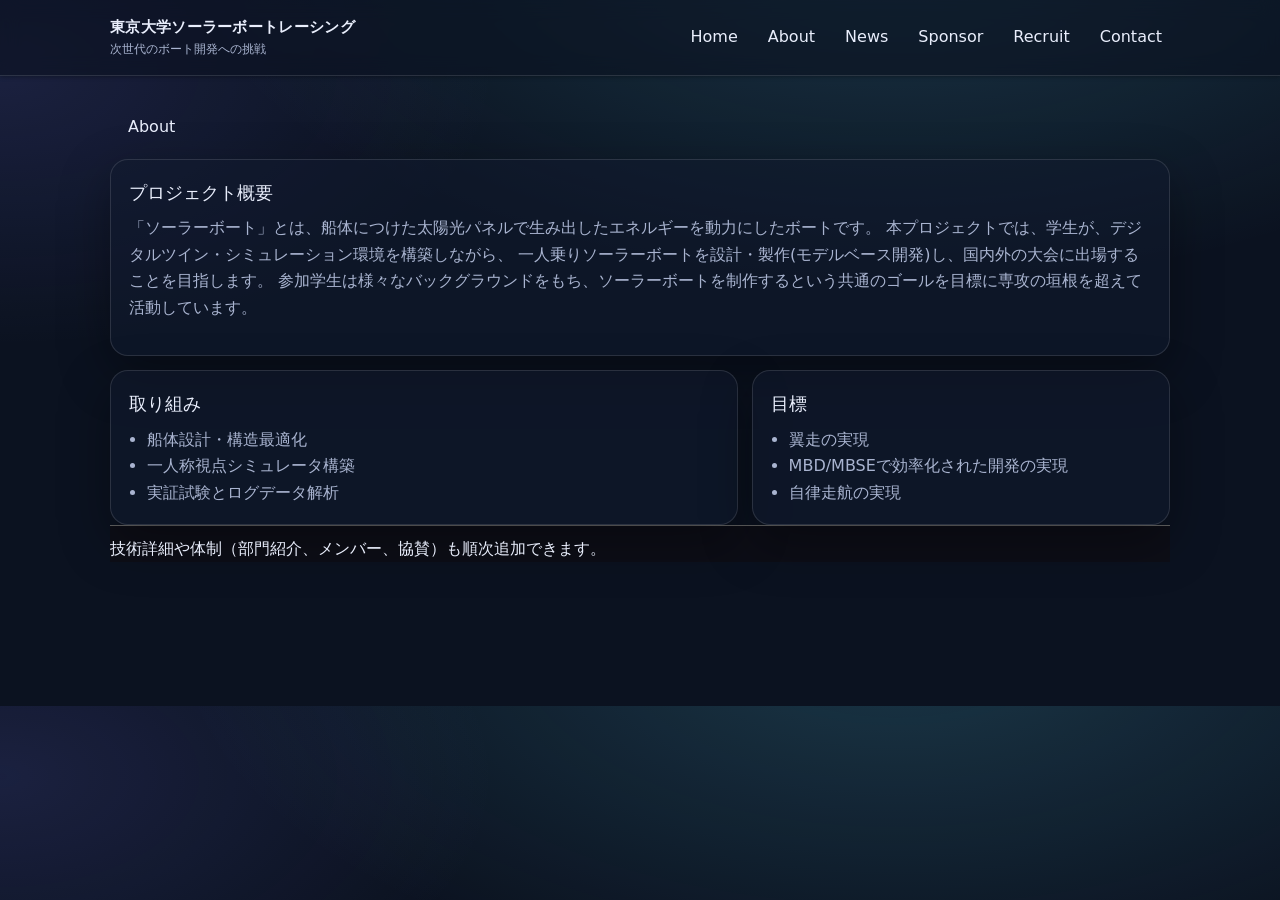
<file: About.html>
<!doctype html>
<html lang="ja">
<head>
  <meta charset="utf-8" />
  <meta name="viewport" content="width=device-width,initial-scale=1" />
  <title>Project | 東京大学ソーラーボートレーシング</title>
  <link rel="stylesheet" href="assets/style.css" />
</head>
<body>

<header class="nav">
  <div class="nav-inner">
    <div class="brand">
      <b>東京大学ソーラーボートレーシング</b>
      <span>次世代のボート開発への挑戦</span>
    </div>
    <nav class="nav-links">
      <a href="index.html">Home</a>
      <a href="About.html">About</a>
      <a href="blog.html">News</a>
      <a href="sponsors.html">Sponsor</a>
      <a href="recruit.html">Recruit</a>
      <a href="contact.html">Contact</a>
    </nav>
  </div>
</header>

<main class="container">
    <div class="card-pad">
      <div class="h1">About</div>
    </div>
  
  <section class="card">
    <div class="card-pad">
      <div class="h2">プロジェクト概要</div>
      <p class="muted" style="margin-top:0;">
        「ソーラーボート」とは、船体につけた太陽光パネルで生み出したエネルギーを動力にしたボートです。
        本プロジェクトでは、学生が、デジタルツイン・シミュレーション環境を構築しながら、
        一人乗りソーラーボートを設計・製作(モデルベース開発)し、国内外の大会に出場することを目指します。
        参加学生は様々なバックグラウンドをもち、ソーラーボートを制作するという共通のゴールを目標に専攻の垣根を超えて活動しています。
      </p>
    </div>
  </section>

  <div style="height:14px"></div>

  <section class="grid two">
    <div class="card">
      <div class="card-pad">
        <div class="h2">取り組み</div>
        <ul class="muted" style="margin:0; padding-left:18px;">
          <li>船体設計・構造最適化</li>
          <li>一人称視点シミュレータ構築</li>
          <li>実証試験とログデータ解析</li>
        </ul>
      </div>
    </div>
    <div class="card">
      <div class="card-pad">
        <div class="h2">目標</div>
        <ul class="muted" style="margin:0; padding-left:18px;">
          <li>翼走の実現</li>
          <li>MBD/MBSEで効率化された開発の実現</li>
          <li>自律走航の実現</li>
        </ul>
      </div>
    </div>
  </section>

  <div class="footer">
    技術詳細や体制（部門紹介、メンバー、協賛）も順次追加できます。
  </div>
</main>

</body>
</html>
</file>
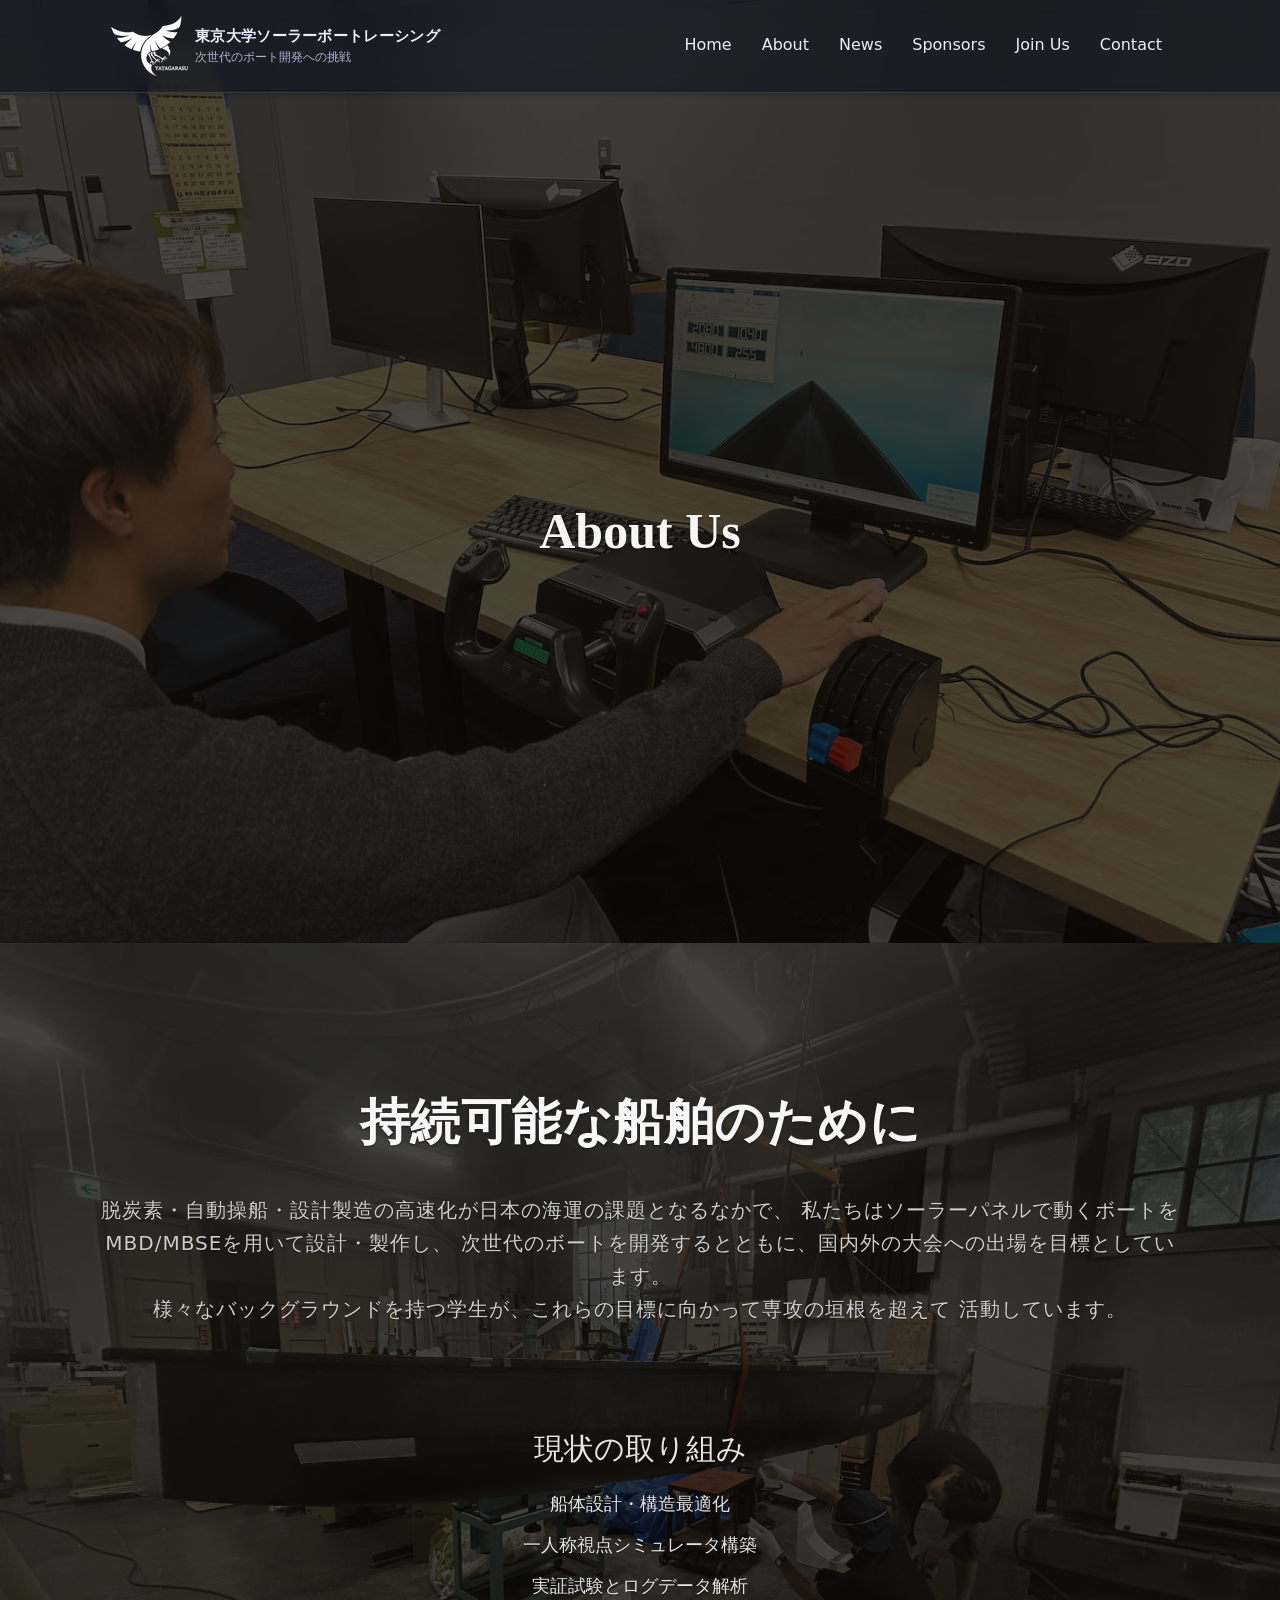
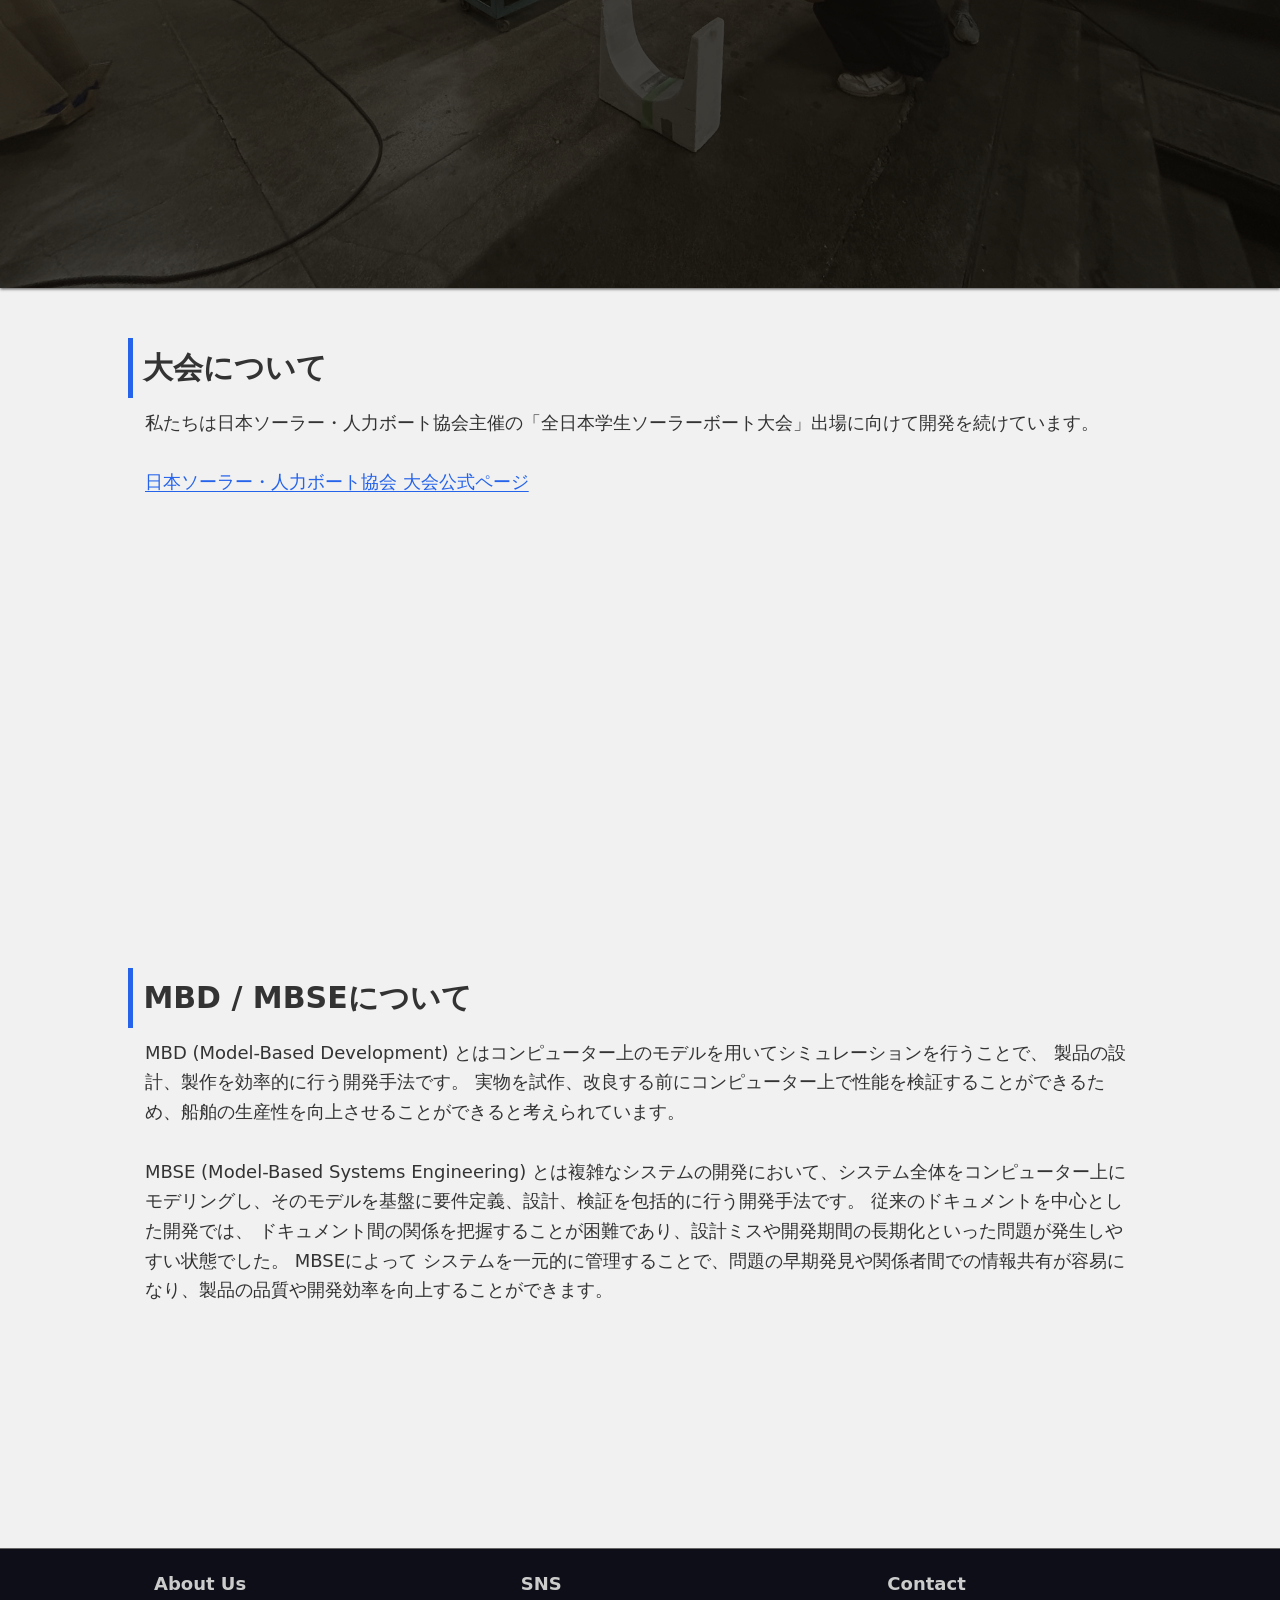
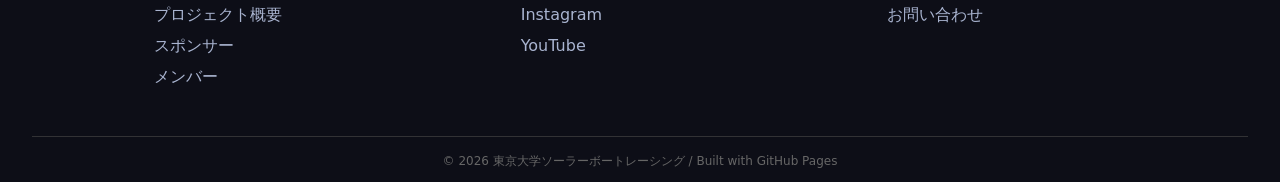
<file: about.html>
<!doctype html>
<html lang="ja">
<head>
  <meta charset="utf-8" />
  <meta name="viewport" content="width=device-width,initial-scale=1" />
  <title>Project | 東京大学ソーラーボートレーシング</title>
  <link rel="stylesheet" href="assets/style.css" />
</head>
<body>

<header class="nav">
  <div class="nav-inner">
    <a href="index.html">
      <div class="nav-top">
        <img src="images/Yatagarasu.png" alt="Logo"/>
        <div class="brand">
          <b>東京大学ソーラーボートレーシング</b>
          <span>次世代のボート開発への挑戦</span>
        </div>
      </div>
    </a>
    <nav class="nav-links">
      <a href="index.html">Home</a>
      <a href="about.html">About</a>
      <a href="blog.html">News</a>
      <a href="sponsors.html">Sponsors</a>
      <a href="join us.html">Join Us</a>
      <a href="contact.html">Contact</a>
    </nav>
    <button class="hamburger" aria-label="メニューを開く">
      <span></span>
      <span></span>
      <span></span>
    </button>
  </div>
</header>
<section class="hero-about">
    <div class="hero-overlay-about">
      <div class="hero-content-about">
        <div class="h1-about">About Us</div>
      </div>
    </div>
  </section>

<main>
  <section class="project-explain">
    <div class="project-explain-overlay">
      <div class="project-explain-content">
        <div class="project-explain-h1">持続可能な船舶のために</div>
        <p class="project-explain-lead">
            脱炭素・自動操船・設計製造の高速化が日本の海運の課題となるなかで、
            私たちはソーラーパネルで動くボートをMBD/MBSEを用いて設計・製作し、
            次世代のボートを開発するとともに、国内外の大会への出場を目標としています。<br>
            様々なバックグラウンドを持つ学生が、これらの目標に向かって専攻の垣根を超えて
            活動しています。
        </p>
      </div>
      <div class="attempt-now">
        現状の取り組み
        <div class="attempt-now-list">
        <p>船体設計・構造最適化</p>
        <p>一人称視点シミュレータ構築</p>
        <p>実証試験とログデータ解析</p>
      </div>
      </div>
      
    </div>
  </section>

<section class="about-background">
  <div class="about-container">
    <div class="whats-competition-container">
      <div class="whats-competition-title">
        大会について
      </div>
      <p class="competition-lead">
        私たちは日本ソーラー・人力ボート協会主催の「全日本学生ソーラーボート大会」出場に向けて開発を続けています。
      </p>
      <p class="competition-lead">
        <a href="https://jsha.blue.coocan.jp/" class="competition-link" target="_blank" rel="noopener">日本ソーラー・人力ボート協会 大会公式ページ</a>
      </p>
    </div>
  </div>
</section>

<section class="about-background">
  <div class="about-container">
    <div class="whats-mbd-container">
      <div class="whats-mbd-title">
        MBD / MBSEについて
      </div>
      <p class="mbd-lead">
        MBD (Model-Based Development) とはコンピューター上のモデルを用いてシミュレーションを行うことで、
        製品の設計、製作を効率的に行う開発手法です。
        実物を試作、改良する前にコンピューター上で性能を検証することができるため、船舶の生産性を向上させることができると考えられています。
      </p>
      <p class="mbd-lead">
        MBSE (Model-Based Systems Engineering) とは複雑なシステムの開発において、システム全体をコンピューター上に
        モデリングし、そのモデルを基盤に要件定義、設計、検証を包括的に行う開発手法です。
        従来のドキュメントを中心とした開発では、
        ドキュメント間の関係を把握することが困難であり、設計ミスや開発期間の長期化といった問題が発生しやすい状態でした。
        MBSEによって
        システムを一元的に管理することで、問題の早期発見や関係者間での情報共有が容易になり、製品の品質や開発効率を向上することができます。
      </p>
    </div>
  </div>
</section>

  
</main>
<div class="footer">    
  <div class="footer-inner">
    <div class="footer-container">
      <p class="footer-navi-heading">About Us</p>
        <div class="footer-navi">
          <a href="about.html">プロジェクト概要</a>
          <a href="sponsors.html">スポンサー</a>
          <!--join usは今後メンバー紹介とかになるのでは-->
          <a href="join us.html">メンバー</a>
        </div>
    </div>
    <div class="footer-container">
      <p class="footer-navi-heading">SNS</p>
        <div class="footer-navi">
          <a href="https://www.instagram.com/utokyo_yatagarasu3/" target="_blank">Instagram</a>
          <!--差し替え-->
          <a href="https://www.youtube.com/" target="_blank">YouTube</a>
        </div>
    </div>
    <div class="footer-container">
      <p class="footer-navi-heading">Contact</p>
        <div class="footer-navi">
          <a href="contact.html">お問い合わせ</a>
        </div>
    </div>
  </div>
      <div class="footer-copyright">
      © 2026 東京大学ソーラーボートレーシング / Built with GitHub Pages
    </div>
</div>
<script>
// Hamburger menu toggle
document.addEventListener('DOMContentLoaded', function() {
  const hamburger = document.querySelector('.hamburger');
  const navLinks = document.querySelector('.nav-links');

  if (!hamburger || !navLinks) return;

  hamburger.addEventListener('click', function() {
    navLinks.classList.toggle('active');
  });
});
</script>

</body>
</html>
</file>
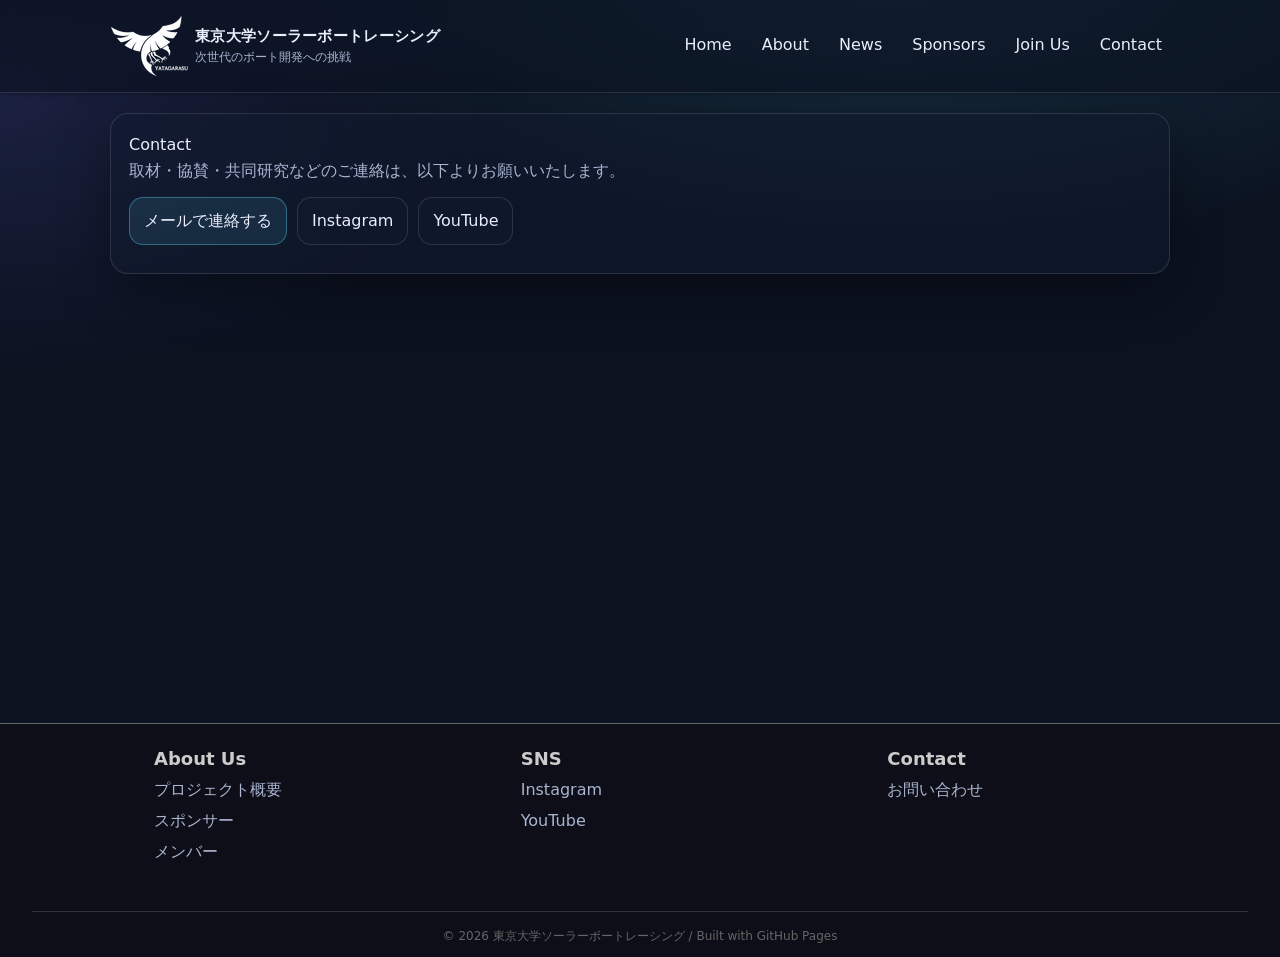
<file: contact.html>
<!doctype html>
<html lang="ja">
<head>
  <meta charset="utf-8" />
  <meta name="viewport" content="width=device-width,initial-scale=1" />
  <title>Contact | 東京大学ソーラーボートレーシング</title>
  <link rel="stylesheet" href="assets/style.css" />
</head>
<body>

<header class="nav">
  <div class="nav-inner">
    <a href="index.html">
      <div class="nav-top">
        <img src="images/Yatagarasu.png" alt="Logo"/>
        <div class="brand">
          <b>東京大学ソーラーボートレーシング</b>
          <span>次世代のボート開発への挑戦</span>
        </div>
      </div>
    </a>
    <nav class="nav-links">
      <a href="index.html">Home</a>
      <a href="about.html">About</a>
      <a href="blog.html">News</a>
      <a href="sponsors.html">Sponsors</a>
      <a href="join us.html">Join Us</a>
      <a href="contact.html">Contact</a>
    </nav>
    <button class="hamburger" aria-label="メニューを開く">
      <span></span>
      <span></span>
      <span></span>
    </button>
  </div>
</header>

<main class="container">
  <section class="card">
    <div class="card-pad">
      <div class="h1">Contact</div>
      <p class="muted" style="margin:0;">
        取材・協賛・共同研究などのご連絡は、以下よりお願いいたします。
      </p>
      <div style="height:12px"></div>
      <div class="btns">
        <a class="btn primary" href="mailto:utokyo.yatagarasu3@gmail.com ">メールで連絡する</a>
        <a class="btn" href="https://instagram.com/" target="_blank" rel="noopener">Instagram</a>
        <a class="btn" href="https://youtube.com/" target="_blank" rel="noopener">YouTube</a>
      </div>
      <div style="height:10px"></div>
    </div>
  </section>
</main>
<div class="footer">    
  <div class="footer-inner">
    <div class="footer-container">
      <p class="footer-navi-heading">About Us</p>
        <div class="footer-navi">
          <a href="about.html">プロジェクト概要</a>
          <a href="sponsors.html">スポンサー</a>
          <!--join usは今後メンバー紹介とかになるのでは-->
          <a href="join us.html">メンバー</a>
        </div>
    </div>
    <div class="footer-container">
      <p class="footer-navi-heading">SNS</p>
        <div class="footer-navi">
          <a href="https://www.instagram.com/utokyo_yatagarasu3/" target="_blank">Instagram</a>
          <!--差し替え-->
          <a href="https://www.youtube.com/" target="_blank">YouTube</a>
        </div>
    </div>
    <div class="footer-container">
      <p class="footer-navi-heading">Contact</p>
        <div class="footer-navi">
          <a href="contact.html">お問い合わせ</a>
        </div>
    </div>
  </div>
      <div class="footer-copyright">
      © 2026 東京大学ソーラーボートレーシング / Built with GitHub Pages
    </div>
</div>
<script>
// Hamburger menu toggle
document.addEventListener('DOMContentLoaded', function() {
  const hamburger = document.querySelector('.hamburger');
  const navLinks = document.querySelector('.nav-links');

  if (!hamburger || !navLinks) return;

  hamburger.addEventListener('click', function() {
    navLinks.classList.toggle('active');
  });
});
</script>

</body>
</html>
</file>
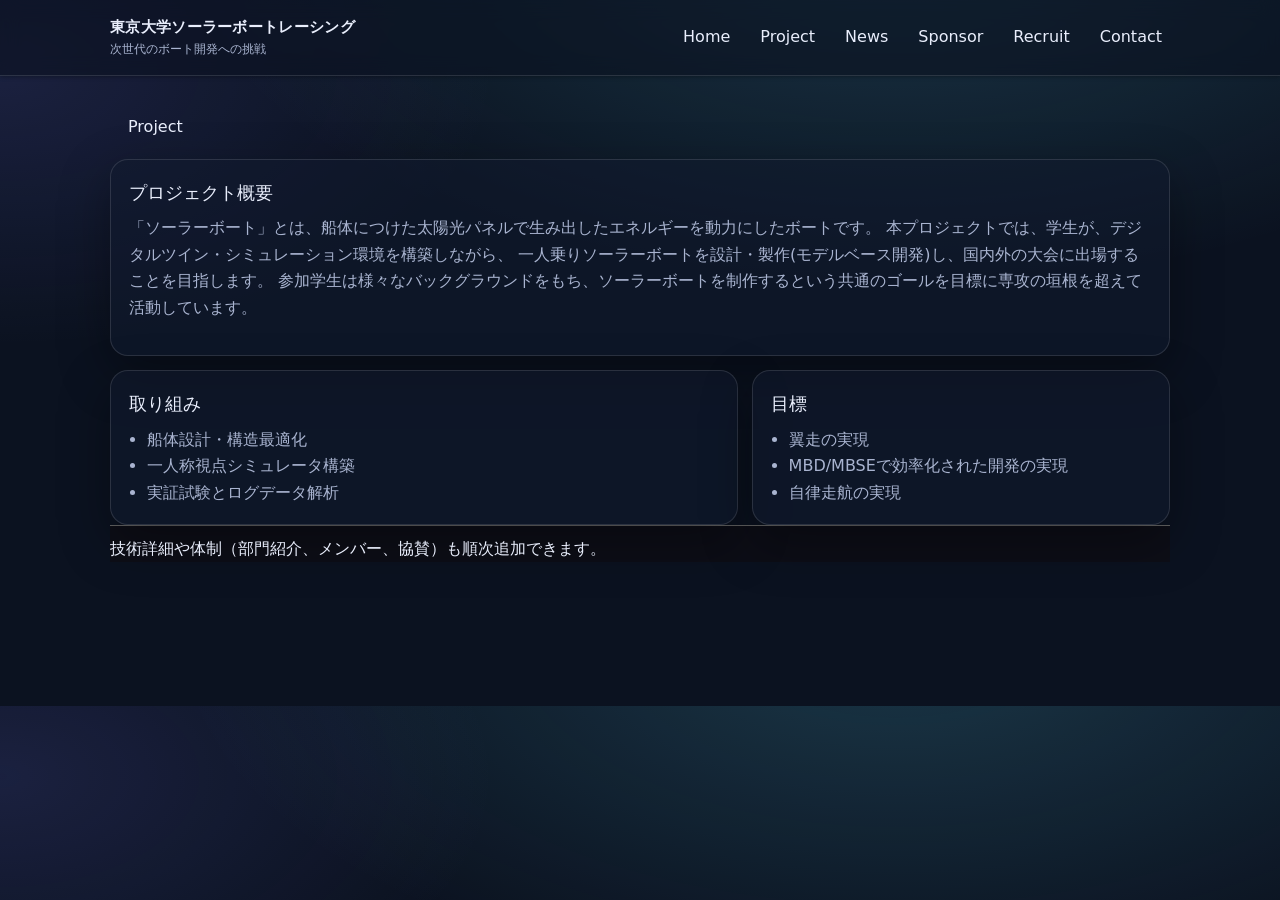
<file: project.html>
<!doctype html>
<html lang="ja">
<head>
  <meta charset="utf-8" />
  <meta name="viewport" content="width=device-width,initial-scale=1" />
  <title>Project | 東京大学ソーラーボートレーシング</title>
  <link rel="stylesheet" href="assets/style.css" />
</head>
<body>

<header class="nav">
  <div class="nav-inner">
    <div class="brand">
      <b>東京大学ソーラーボートレーシング</b>
      <span>次世代のボート開発への挑戦</span>
    </div>
    <nav class="nav-links">
      <a href="index.html">Home</a>
      <a href="project.html">Project</a>
      <a href="blog.html">News</a>
      <a href="sponsors.html">Sponsor</a>
      <a href="recruit.html">Recruit</a>
      <a href="contact.html">Contact</a>
    </nav>
  </div>
</header>

<main class="container">
    <div class="card-pad">
      <div class="h1">Project</div>
    </div>
  
  <section class="card">
    <div class="card-pad">
      <div class="h2">プロジェクト概要</div>
      <p class="muted" style="margin-top:0;">
        「ソーラーボート」とは、船体につけた太陽光パネルで生み出したエネルギーを動力にしたボートです。
        本プロジェクトでは、学生が、デジタルツイン・シミュレーション環境を構築しながら、
        一人乗りソーラーボートを設計・製作(モデルベース開発)し、国内外の大会に出場することを目指します。
        参加学生は様々なバックグラウンドをもち、ソーラーボートを制作するという共通のゴールを目標に専攻の垣根を超えて活動しています。
      </p>
    </div>
  </section>

  <div style="height:14px"></div>

  <section class="grid two">
    <div class="card">
      <div class="card-pad">
        <div class="h2">取り組み</div>
        <ul class="muted" style="margin:0; padding-left:18px;">
          <li>船体設計・構造最適化</li>
          <li>一人称視点シミュレータ構築</li>
          <li>実証試験とログデータ解析</li>
        </ul>
      </div>
    </div>
    <div class="card">
      <div class="card-pad">
        <div class="h2">目標</div>
        <ul class="muted" style="margin:0; padding-left:18px;">
          <li>翼走の実現</li>
          <li>MBD/MBSEで効率化された開発の実現</li>
          <li>自律走航の実現</li>
        </ul>
      </div>
    </div>
  </section>

  <div class="footer">
    技術詳細や体制（部門紹介、メンバー、協賛）も順次追加できます。
  </div>
</main>

</body>
</html>
</file>
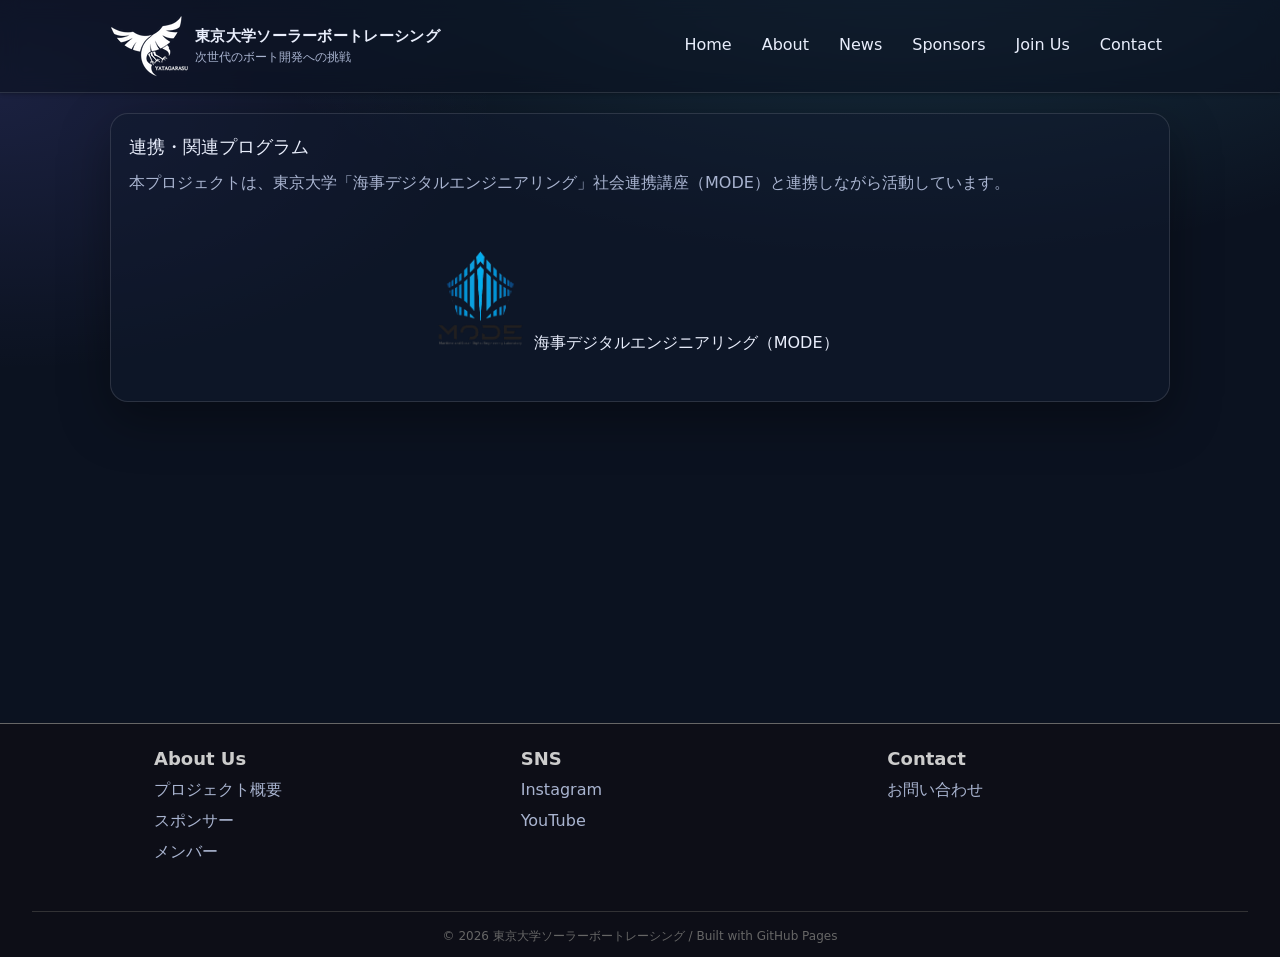
<file: sponsors.html>
<!DOCTYPE html>

<html lang="ja">
<head>
  <meta charset="utf-8">
  <meta name="viewport" content="width=device-width,initial-scale=1" />
  <title>Sponsors</title>
  <link rel="stylesheet" href="assets/style.css" />
</head>

<body>

<header class="nav">
  <div class="nav-inner">
    <a href="index.html">
      <div class="nav-top">
        <img src="images/Yatagarasu.png" alt="Logo"/>
        <div class="brand">
          <b>東京大学ソーラーボートレーシング</b>
          <span>次世代のボート開発への挑戦</span>
        </div>
      </div>
    </a>
    <nav class="nav-links">
      <a href="index.html">Home</a>
      <a href="about.html">About</a>
      <a href="blog.html">News</a>
      <a href="sponsors.html">Sponsors</a>
      <a href="join us.html">Join Us</a>
      <a href="contact.html">Contact</a>
    </nav>
    <button class="hamburger" aria-label="メニューを開く">
      <span></span>
      <span></span>
      <span></span>
    </button>
  </div>
</header>

<main class="container">

  <section class="card">
  <div class="card-pad">
    <div class="h2">連携・関連プログラム</div>
    <p class="muted" style="margin-top:6px;">
      本プロジェクトは、東京大学「海事デジタルエンジニアリング」社会連携講座（MODE）と連携しながら活動しています。
    </p>
  </div>

  <div class="card-pad">
    <div class="sponsor-grid single">

      <a class="sponsor-card large" href="https://mode.k.u-tokyo.ac.jp/" target="_blank" rel="noopener">
        <img src="images/MODE_logo.png" alt="MODEロゴ" />
        <span>海事デジタルエンジニアリング（MODE）</span>
      </a>

    </div>
  </div>
　</section>

</main>
<div class="footer">    
  <div class="footer-inner">
    <div class="footer-container">
      <p class="footer-navi-heading">About Us</p>
        <div class="footer-navi">
          <a href="about.html">プロジェクト概要</a>
          <a href="sponsors.html">スポンサー</a>
          <!--join usは今後メンバー紹介とかになるのでは-->
          <a href="join us.html">メンバー</a>
        </div>
    </div>
    <div class="footer-container">
      <p class="footer-navi-heading">SNS</p>
        <div class="footer-navi">
          <a href="https://www.instagram.com/utokyo_yatagarasu3/" target="_blank">Instagram</a>
          <!--差し替え-->
          <a href="https://www.youtube.com/" target="_blank">YouTube</a>
        </div>
    </div>
    <div class="footer-container">
      <p class="footer-navi-heading">Contact</p>
        <div class="footer-navi">
          <a href="contact.html">お問い合わせ</a>
        </div>
    </div>
  </div>
      <div class="footer-copyright">
      © 2026 東京大学ソーラーボートレーシング / Built with GitHub Pages
    </div>
</div>
<script>
// Hamburger menu toggle
document.addEventListener('DOMContentLoaded', function() {
  const hamburger = document.querySelector('.hamburger');
  const navLinks = document.querySelector('.nav-links');

  if (!hamburger || !navLinks) return;

  hamburger.addEventListener('click', function() {
    navLinks.classList.toggle('active');
  });
});
</script>

</body>
</html>
</file>
<file: assets/style.css>
:root{
  --bg:#0b1220;
  --card:#111a2e;
  --text:#e9eefc;
  --muted:#a9b4d0;
  --copyright:#666666;
  --accent:#5fe1ff;
  --line: rgba(255,255,255,.12);
  --shadow: 0 18px 50px rgba(0,0,0,.35);
  --radius: 18px;
  --max: 1100px;
}

*{ box-sizing:border-box; /*border:2px solid red;*/} /*for debug*/
html,body{ margin:0; padding:0; }
body{
  font-family: system-ui, -apple-system, "Segoe UI", Roboto, "Hiragino Sans", "Noto Sans JP", sans-serif;
  background: radial-gradient(1200px 600px at 70% -10%, rgba(95,225,255,.18), transparent 60%),
              radial-gradient(900px 500px at 0% 10%, rgba(120,120,255,.14), transparent 55%),
              var(--bg);
  color: var(--text);
  line-height: 1.65;
}

.desktop-only { display: block; }
.mobile-only { display: none; }

a{ color: inherit; text-decoration: none; }
a:hover{ text-decoration: none; color:#e9eefcbe;}

.container{ max-width: var(--max); margin: 0 auto; padding: 20px; min-height:70vh;}

.nav{
  position: sticky; top: 0; z-index: 10;
  backdrop-filter: blur(10px);
  background: rgba(11,18,32,.6);
  border-bottom: 1px solid var(--line);
  box-shadow:0 1px 4px 0 rgba(0,0,0,0.3);
}
.nav-inner{ display:flex; align-items:center; justify-content:space-between; gap:12px; padding: 14px 20px; max-width: var(--max); margin:0 auto; }
@media(max-width:370){
  .nav-top{
    height: 20px;
  }
}
.nav-top{ display:flex; align-items:center; justify-content:space-between; gap:5px;  max-width: var(--max); margin:0 auto;}
.brand{ display:flex; flex-direction:column; }
.brand b{ font-size: 15px; letter-spacing:.3px; white-space: nowrap;}
.brand span{ font-size: 12px; color: var(--muted); }

.nav-links{ display:flex; gap:14px; flex-wrap: wrap; }
.nav-links a{

  margin: 0px 6px 0px 6px;
  padding: 10px 2px 10px 2px;
  border-bottom: 1px solid transparent;
}
.nav-links a:hover{ border-color: var(--text); text-decoration:none; }

.hero{
  height: 105vh;
  background-image: url("../images/top1.jpg");
  background-size: cover;
  background-position: center;
  background-repeat: no-repeat;

  margin-top: -95px;

  display: flex;
  align-items: center;
  text-align:center;
  color:white;
  position: relative;
}
.here::before {
  content: "";
  position:absolute;
  inset:0;
  background: rgba(0,0,0,0.4);
}
.hero-content {
  position:relative;
  z-index: 1;
  padding: 28px; /*width: max-content;*/
}
.hero-overlay{
  position:absolute; inset:0;
  z-index: 1;
  background: linear-gradient(
    to bottom,
    rgba(0,0,0,0.6),
    rgba(0,0,0,0.3),
    rgba(0,0,0,0.1)
  );
  justify-content: center;
  display:flex;
  flex-direction: column;
  align-items:center;
}
.h1-hero{ font-size: clamp(20px,2.5vw + 0.5rem,50px);
  font-weight: 500;
  margin: 8px 0 10px 0;
  line-height:1.4;
  letter-spacing: 0.05em;
  text-shadow: 0 1px 2px rgba(0,0,0,0.4);
}

.lead{ color: var(--muted); margin: 0 0 15px;
  font-weight: 400;
  font-size: clamp(14px,1.8vw + 0.5rem,20px);
  white-space: normal;
  text-shadow: 0 1px 1px rgba(0,0,0,0.4);
}
.hero-aboutus-btn{
  color : rgb(219, 232, 244);
  font-size : clamp(14px,3vw,21px);
  font-weight : 500;
  text-shadow: 0 1px 1px rgba(0,0,0,0.4);
  align-items: bottom;
}

.after-hero{
  margin-top: 18px;
}

.scroll-hint{
  position: absolute;
  left: 28px;
  bottom: 18px;
  color: rgba(233,238,252,.8);
  font-size: 12px;
  letter-spacing: .2em;
  text-transform: uppercase;
  opacity: .9;
}

.nav{ position: sticky; top: 0; z-index: 10; }


.btns{ display:flex; gap:10px; flex-wrap:wrap; }
.btn{
  display:inline-flex; align-items:center; justify-content:center;
  padding: 10px 14px;
  border-radius: 14px;
  border: 1px solid var(--line);
  background: rgba(17,26,46,.6);
  text-decoration:none;
}
.btn.primary{
  border-color: rgba(95,225,255,.35);
  background: rgba(95,225,255,.10);
}
.btn:hover{ text-decoration:none; transform: translateY(-1px); }

.grid{ display:grid; gap: 14px; }
.grid.two{ grid-template-columns: 1.2fr .8fr; }
@media (max-width: 900px){
  .grid.two{ grid-template-columns: 1fr; }
  .hero img{ height: 460px; }
}

.card{
  border: 1px solid var(--line);
  background: rgba(17,26,46,.55);
  border-radius: var(--radius);
  box-shadow: var(--shadow);
  overflow:hidden;
}
.card-pad{ padding: 18px; }
.h2{ font-size: 18px; margin: 0 0 8px; }
.muted{ color: var(--muted); }

.news-list{ display:grid; gap: 12px; }
.news-item{
  display:grid;
  grid-template-columns: 140px 1fr;
  gap: 12px;
  padding: 12px;
  border-radius: 16px;
  border: 1px solid var(--line);
  background: rgba(11,18,32,.35);
}
.news-item img{
  width: 140px; height: 90px; object-fit: cover; border-radius: 12px;
  border: 1px solid var(--line);
}
.news-meta{ font-size: 12px; color: var(--muted); }
.news-title{ font-weight: 700; margin: 2px 0 6px; }
.news-lead{ color: var(--muted); margin:0; font-size:14px; }

/*=============================
  about.html
=============================*/
.hero-about{
  height: 105vh;
  background-image: url("../images/simulation_nocompression.jpg");
  background-size: cover;
  background-position: center;
  background-repeat: no-repeat;

  margin-top: -95px;

  display: flex;
  align-items: center;
  text-align:center;
  color:rgb(246, 246, 246);
  position: relative;
}
.here-about::before {
  content: "";
  position:absolute;
  inset:0;
  background: rgba(0,0,0,0.4);
}
.hero-content-about {
  position:relative;
  z-index: 1;
  padding: 28px; /*width: max-content;*/
}
.hero-overlay-about{
  position:absolute; inset:0;
  z-index: 1;
  background: #0e0a06bf;
  justify-content: center;
  display:flex;
  flex-direction: column;
  align-items:bottom;
}
.h1-about{
  margin: 10% 0 0 0;
  align-items: bottom;
  font-size: clamp(25px,4.0vw + 0.7rem,50px);
  font-family: Cambria, Cochin, Georgia, Times, 'Times New Roman', serif;
  font-weight:600;
  text-shadow: 0 1px 2px rgba(0,0,0,0.5);
}
.project-explain{
  height: 105vh;
  background-image: url("../images/creating-hull.jpg");
  background-size: cover;
  background-position: center;
  background-repeat: no-repeat;

  display: flex;
  align-items: center;
  text-align:center;
  position: relative;
  box-shadow: 0 1px 3px 0 rgba(0,0,0,0.7);
}
.project-explain::before {
  content: "";
  position:absolute;
  inset:0;
  background: rgba(0,0,0,0.4);
}
.project-explain-content{
  position:relative;
  z-index: 1;
  padding: 28px; /*width: max-content;*/
}
.project-explain-overlay{
  position:absolute; inset:0;
  z-index: 1;
  background: #0e0a069d;
  justify-content: top;
  display:flex;
  flex-direction: column;
  align-items:center;
}
.project-explain-h1{
  margin: 10% 0 0 0;
  font-size: clamp(25px,4.0vw + 0.7rem,50px);
  font-family: "Noto Sans JP",sans-serif;
  font-weight:600;
  text-shadow: 0 1px 2px rgba(0,0,0,0.5);
  color:rgb(247, 247, 247);
  letter-spacing: 0.01em;
}
.project-explain-lead{
  font-size:clamp(16px,3vw,20px);
  font-weight:400;
  color:#cdcdcd;
  margin-top:30px;
  max-width: var(--max);
  text-wrap: pretty;
  letter-spacing: 0.05em;
  text-shadow:0 1px 1px rgba(0,0,0,0.4);
}

.attempt-now{
  margin-top: 50px;
  font-size:clamp(23px,4.0vw + 0.7rem, 30px);
  font-weight: 500;
  color:rgb(228, 228, 228);
  text-shadow: 0 1px 1px rgba(0,0,0,0.5);
}
.attempt-now-list{
  margin-top:10px;
  line-height: 5px;
  display:flex;
  flex-direction: column;
  font-size:clamp(16px,3vw,18px);
  font-weight:400;
  text-shadow: 0 1px 1px rgba(0,0,0,0.5);
}
.about-background{
  width:100%;
  background-color: rgb(241, 241, 241);
  min-height:70vh;
}
.about-container{
  max-width: var(--max);
  margin: 0 auto;
  display: flex;
  flex-direction: column;
  color:#333333;
  font-size:30px;
  padding-top:30px;

}
.whats-mbd-title{
  margin-top: 20px;
  margin-left: 3vw;
  padding: 5px 0 5px 10px;
  border-left: 5px solid #2563eb;
  font-weight:700;
}
.mbd-lead{
  margin: 10px auto 30px auto;
  width:90%;
  font-size:clamp(16px,3vw,18px);
}

.competition-link{
  display: inline-block;
  color: #2563eb;
  text-decoration: underline;
  text-underline-offset: 3px;
}

.about-background .competition-link:hover{
  color: #1d4ed8;
}

.whats-competition-title{
  margin-top: 20px;
  margin-left: 3vw;
  padding: 5px 0 5px 10px;
  border-left: 5px solid #2563eb;
  font-weight:700;
}
.competition-lead{
  margin: 10px auto 30px auto;
  width:90%;
  font-size:clamp(16px,3vw,18px);
}
/*========================
  footer
========================*/
.footer{
  width: 100%;
  height: auto;
  background-color: #0d0e17;
  border-top: 1px solid var(--copyright);
  padding-top: 10px;
}
.footer-inner{
  display:flex;
  flex-direction: row;
  flex-wrap: wrap;
  max-width: var(--max);
  margin:auto;
}
.footer-container{
  padding: 10px 0 5vh 5vw;
}
.footer-navi-heading{
  font-weight:600;
  font-size:clamp(16px,3vw,18px);
  color:#cccccc;
  margin:0 0 3px 0;
}
.footer-navi{
  font-size:clamp(14.5px,2vw,16px);
  display:flex;
  flex-direction: column;
  color:var(--muted);
  gap:5px;
  a{
    display:inline-block;
    width: fit-content;
  }
}
.footer-navi a:hover{
  text-decoration: none;
  color:#dddddd
}
.footer-copyright{
  padding: 15px 0 10px 0;
  color: var(--copyright);
  font-size: clamp(7px,2vw,12px);
  border-top: 1px solid rgba(66,66,66,0.7);
  margin:auto;
  text-align: center;
  width: 95vw;
}
@media(max-width:600px){
  .footer-container{
    width: 50%;
  }
  .footer-navi{
    gap:10px;
  }
}
@media(min-width:601px){
  .footer-container{
    flex:1;
  }
}


.article h1{ font-size: 28px; margin: 0 0 10px; }
.article .meta{ color: var(--muted); font-size: 13px; margin-bottom: 14px; }
.article img{ width:100%; border-radius: 16px; border: 1px solid var(--line); }
.article .body{ margin-top: 14px; color: #d7def6; }
.article .body h2{ margin-top: 22px; }
.article .body a{ color: var(--accent); }

/* =========================================
   Student Voices
========================================= */
.student-voices {
  padding: 100px 24px;
  position: relative;

  background-image:
    linear-gradient(rgba(4, 30, 70, 0.35), rgba(3, 18, 40, 0.6)),
    url("../images/ocean-dark.jpg");
  background-size: cover;
  background-position: center;
  background-repeat: no-repeat;
}

.student-voices::before {
  content: "";
  position: absolute;
  inset: 0;
  background: rgba(255,255,255,0.04);
  pointer-events: none;
}

/* 中央だけさらに浮かせる */
.student-voices-inner {
  position: relative;
  z-index: 1;

  max-width: 1240px;
  margin: 0 auto;

  background: rgba(255, 255, 255, 0.08);
  backdrop-filter: blur(10px);

  padding: 48px;
  border-radius: 20px;
}

.student-voices-label {
  margin: 0 0 20px;
  text-align: center;
  color: white;
  text-shadow: 1px 1px 2px rgba(0,0,0,0.6);
  font-size: 30px;
  letter-spacing: 0.08em;
  font-weight: 600;
}

.student-voices-intro {
  margin: 0 auto 56px;
  max-width: 980px;
  text-align: center;
  color: #fffffff7;
  font-size: 17px;
  line-height: 1.9;
  text-shadow: 0 1px 1px rgba(0,0,0,0.6);
}

.voices-slider {
  display: grid;
  grid-template-columns: 72px 1fr 72px;
  gap: 16px;
  align-items: center;
}

.voices-viewport {
  overflow: hidden;
  width: 100%;
}

.voices-track {
  display: flex;
  transition: transform 0.45s ease;
  will-change: transform;
}

.voice-slide {
  min-width: 100%;
  box-sizing: border-box;
  display: grid;
  grid-template-columns: 340px 1fr;
  gap: 32px;
  align-items: center;
  padding: 20px 8px;
}

.voice-photo img {
  width: 100%;
  aspect-ratio: 4 / 3;
  object-fit: cover;
  display: block;
  box-shadow: 0 10px 24px rgba(0, 0, 0, 0.08);
}

.voice-body {
  max-width: 760px;
}

.voice-title {
  margin: 0 5px 22px 5px;
  color: rgba(255, 255, 255, 0.825);
  font-size: clamp(24px, 5vw, 50px);
  line-height: 1.2;
  font-weight: 500;
  text-shadow: 0 1px 2px rgba(0,0,0,0.5);
  /*text-shadow:1px 1.2px 0 rgba(255,255,255,0.5), -0.5px -0.5px 0 rgba(0,0,0,0.5)*/
}

.voice-subtitle {
  margin: 0 0 6px;
  color: #fffff77c;
  font-size: 20px;
  line-height: 1.6;
}

.voice-name {
  margin: 0 0 24px;
  color: #fffff792;
  font-size: 18px;
  font-weight: 500;
  line-height: 1.6;
}

.voice-text {
  margin: 0 0 34px;
  color: #222;
  font-size: 17px;
  line-height: 2;
  letter-spacing: 0.04em
}

.voice-more-btn {
  display: inline-flex;
  align-items: center;
  justify-content: center;
  min-width: 220px;
  height: 64px;
  padding: 0 28px;
  border: 2px solid #c5c8cd;
  border-radius: 999px;
  color: #c5c8cd;
  text-decoration: none;
  font-size: 20px;
  font-weight: 600;
  letter-spacing: 0.08em;
  transition: background-color 0.25s ease, color 0.25s ease;
}
/* Hamburger Menu Styles */
.hamburger {
  display: none;
  flex-direction: column;
  background: none;
  border: none;
  cursor: pointer;
  padding: 10px;
}

.hamburger span {
  width: 25px;
  height: 3px;
  background: var(--text);
  margin: 3px 0;
  transition: 0.3s;
}

/* Responsive Design */
@media (max-width: 851px) {
  .nav-links {
    display: none;
    position: absolute;
    top: 100%;
    left: 0;
    right: 0;
    background: rgba(11,18,32,.9);
    flex-direction: column;
    padding: 20px;
    border-bottom: 1px solid var(--line);
  }

  .nav-links.active {
    display: flex;
  }

  .hamburger {
    display: flex;
  }

  .news-item {
    grid-template-columns: 1fr;
  }

  .news-item img {
    width: 100%;
    height: auto;
    max-height: 200px;
  }

  .container {
    padding: 10px;
  }
  .nav-inner {
    padding: 10px 20px;
  }

  .btns {
    flex-direction: column;
    align-items: flex-start;
  }

  .grid.two {
    grid-template-columns: 1fr;
  }
}

@media(max-width:370px){
.nav-inner{
  padding: 10px 10px;
}
.nav-top{
  width:100px;
  height:auto;
}
}


.voice-more-btn::after {
  content: "›";
  margin-left: 16px;
  font-size: 32px;
  line-height: 1;
}

.voice-more-btn:hover {
  background: #224b9b;
  color: #fff;
}

.voices-arrow {
  border: none;
  background: transparent;
  color: #111;
  font-size: 84px;
  line-height: 1;
  cursor: pointer;
  padding: 0;
  width: 72px;
  height: 72px;
  display: flex;
  align-items: center;
  justify-content: center;
}

.voices-arrow:hover {
  opacity: 0.65;
}

.voices-dots {
  display: flex;
  justify-content: center;
  align-items: center;
  gap: 12px;
  margin-top: 30px;
}

.voices-dots button {
  width: 12px;
  height: 12px;
  border: none;
  border-radius: 50%;
  background: #b9bfd0;
  cursor: pointer;
  padding: 0;
}

.voices-dots button.active {
  background: #224b9b;
}

@media (max-width: 980px) {
  .voices-slider {
    grid-template-columns: 48px 1fr 48px;
    gap: 8px;
  }

  .voice-slide {
    grid-template-columns: 1fr;
    gap: 24px;
  }

  .voice-body {
    max-width: 100%;
  }

  .voice-title {
    font-size: clamp(30px, 8vw, 48px);
  }

  .voices-arrow {
    width: 48px;
    height: 48px;
    font-size: 48px;
  }
}

@media (max-width: 640px) {
  .student-voices {
    padding: 72px 16px;
  }

  .student-voices-intro {
    font-size: 15px;
    margin-bottom: 36px;
  }

  .voice-subtitle,
  .voice-name,
  .voice-text {
    font-size: 15px;
  }

  .voice-more-btn {
    min-width: 180px;
    height: 56px;
    font-size: 18px;
  }

  .desktop-only { display: none; }
  .mobile-only { display: flex; }

  .voices-slider {
    display: flex;
    flex-direction: column;
    gap: 16px;
  }

  .voices-viewport {
    order: 1;
  }

  .arrows-container {
    order: 2;
    display: none;
  }
}

.sponsor-grid.single{
  grid-template-columns: 1fr;
  max-width: 420px;
  margin: 0 auto;
}

.sponsor-card.large{
  min-height: 220px;
}

.sponsor-card.large img{
  max-width: 200px;
  max-height: 100px;
}
</file>
